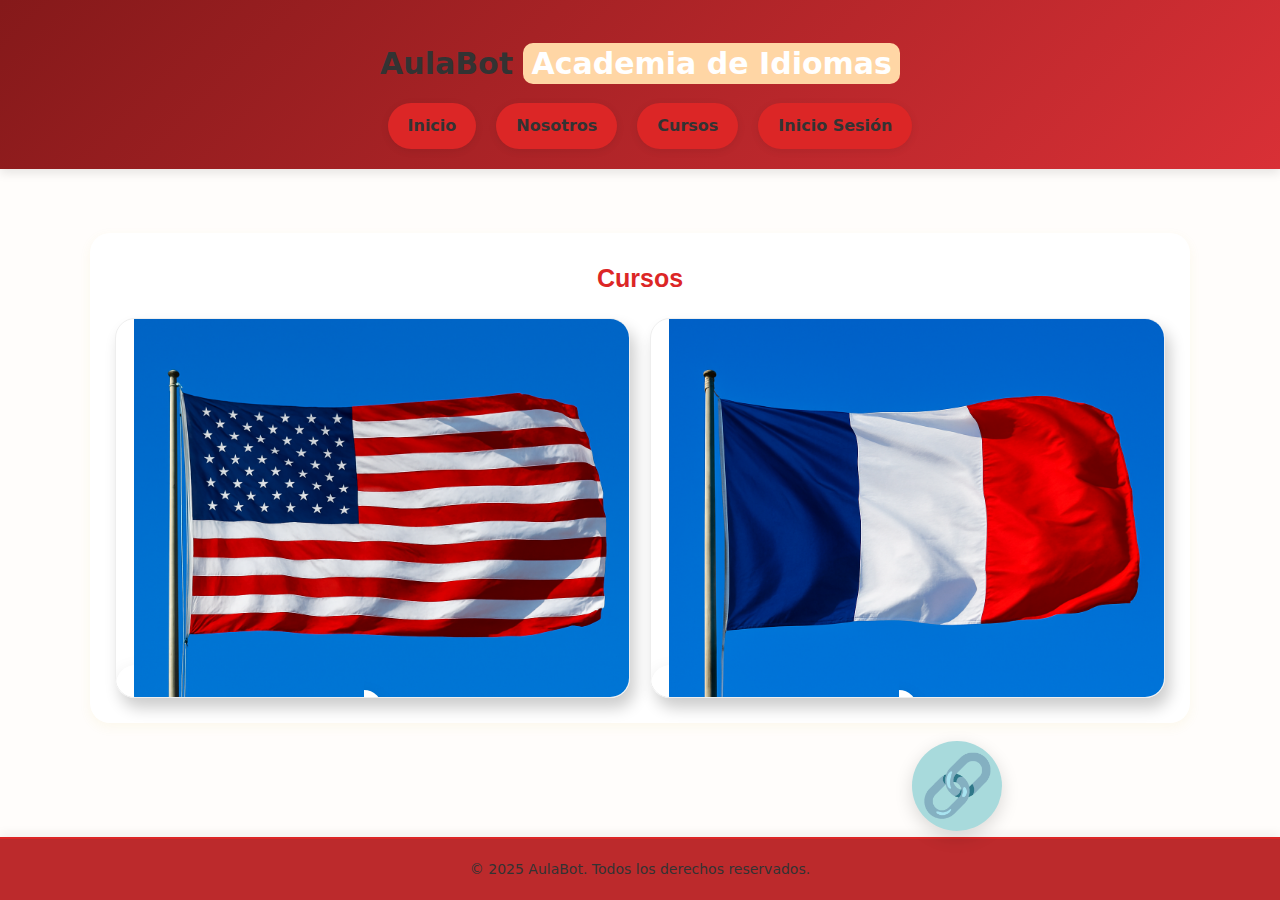
<file: Smart Academia guia 2.0/Smart Academia guia/index.html>
<!DOCTYPE html>
<html lang="en">
<head>
  <meta charset="UTF-8">
  <meta name="viewport" content="width=device-width, initial-scale=1.0">
<link rel="icon" type="image/png" href="img/icono1.png">
  <title> AulaBot</title>
  <link rel="preload" href="css/normalize.css" as="style">
  <link rel="stylesheet" href="css/normalize.css">
  <link rel="preload" href="css/style.css" as="style">
  <link rel="stylesheet" href="css/style.css">
</head>
<body>
  <!-- =================== ENCABEZADO =================== -->
  <header>
  
        <div class="contenedor-header">
    <h1 class="titulo">
        AulaBot <span>Academia de Idiomas</span>
    </h1>
      <div class="barra-navegacion">
        <a href="index.html" class="logo">
        </a>
        <nav class="navegacion-principal">
          <a href="index.html">Inicio</a> 
          <a href="nosotros.html">Nosotros</a>
          <a href="cursos.html">Cursos</a>
          <a href="inicioSesion.html">Inicio Sesión</a>
        </nav>
      </div>
    </div>
  </header>
    <!-- =================== CONTENIDO PRINCIPAL =================== -->
  <main>
  <h2>Cursos</h2>

  <section>
    <ul class="container">

      <!-- ===== CURSO INGLÉS ===== -->
      <li>
        <a href="cursos.html" class="card">
          <img src="img/inglesImagen.jpg" alt="Londres">
          <div class="content">
            <span>
              <h2>inglés</h2>
              <p>
              Estudiar inglés es su diversidad cultural, ya que ofrece una inmersión lingüística completa en un mosaico de culturas de todo el mundo, permitiendo vivir experiencias únicas y auténticas mientras se aprende el idioma. </p>  
              </span>
          </div>
        </a>
      </li>

      <!-- ===== CURSO FRANCÉS ===== -->
      <li>
        <a href="cursos.html" class="card">
          <img src="img/francesImagen.jpg" alt="París">
          <div class="content">
            <span>
              <h2>Francés</h2>
              <p>
               Estudiar francés es una ventana a la riqueza cultural francófona, ya que brinda una inmersión lingüística completa en un universo diverso que abarca Europa, África, América y Oceanía. Aprender este idioma permite conectar con tradiciones, expresiones artísticas y formas de vida únicas, ofreciendo experiencias auténticas y profundamente enriquecedoras mientras se domina la lengua.
              </p>
            </span>
          </div>
        </a>
      </li>

    </ul>
  </section>
</main>


  <!-- =================== PIE DE PÁGINA =================== -->
  <footer>
    <p>© 2025 AulaBot. Todos los derechos reservados.</p>
  </footer>

  <!-- =================== BOTÓN SOCIAL FLOTANTE =================== -->
  <div class="social-fab" aria-hidden="false">
    <button class="fab-main" aria-label="Redes sociales" title="Redes sociales">
      <span class="fab-icon">🔗</span>
    </button>
    <ul class="social-links" aria-hidden="true">
      <li><a href="https://www.facebook.com/" class="facebook" aria-label="Facebook">📘 Facebook</a></li>
      <li><a href="https://www.instagram.com/" class="instagram" aria-label="Instagram">📸 Instagram</a></li>
      <li><a href="https://x.com/?lang=es" class="X" aria-label="Twitter">🐦 Twitter</a></li>
      <li><a href="https://wa.me/573244595443" target="_blank" class="whatsapp" aria-label="WhatsApp">💬 WhatsApp</a></li>
    </ul>
  </div>

</body>
</html>
</file>
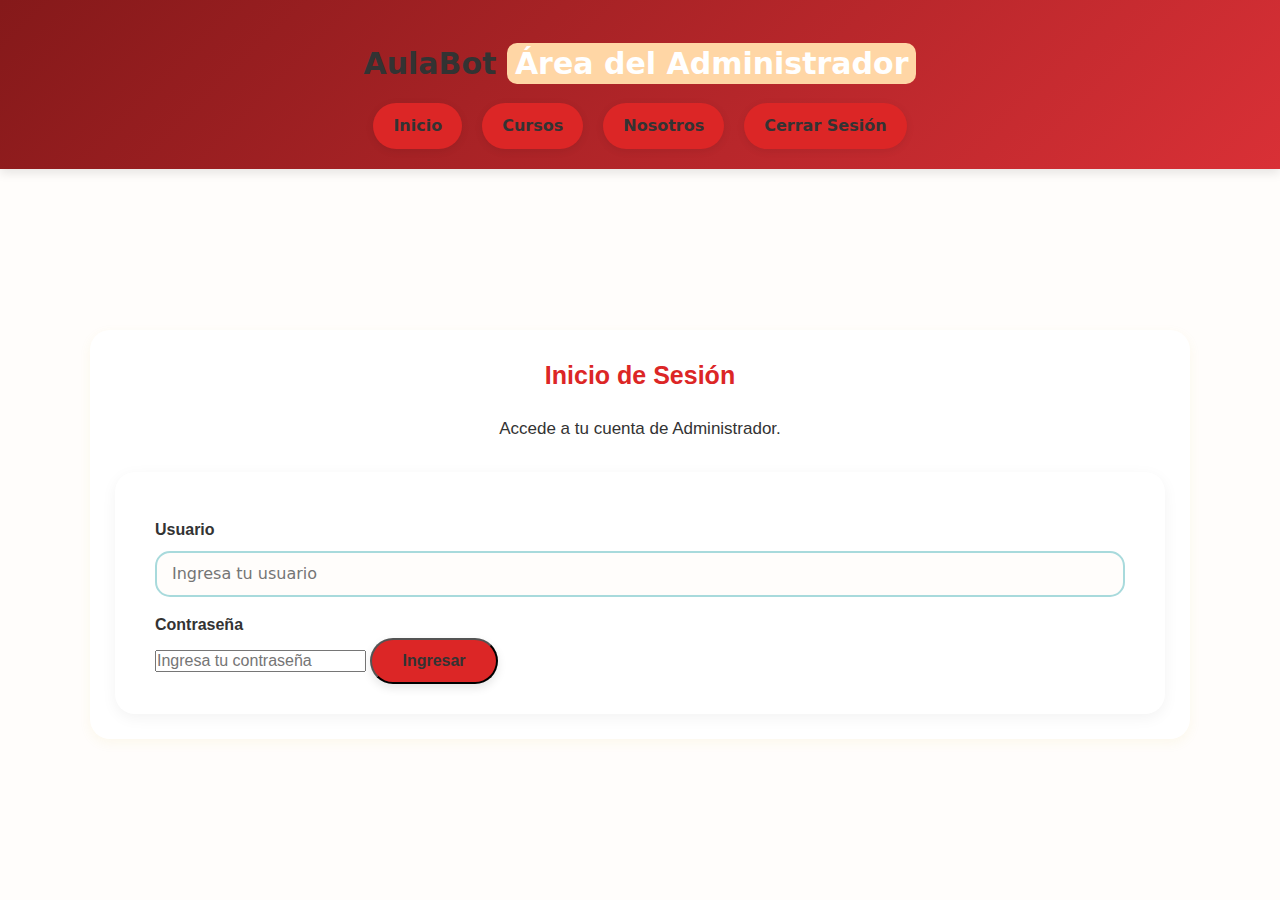
<file: Smart Academia guia 2.0/Smart Academia guia/administrativo.html>
<!DOCTYPE html>
<html lang="es">
<head>
  <meta charset="UTF-8">
  <meta name="viewport" content="width=device-width, initial-scale=1.0">
  <title>AulaBot - Estudiante</title>
<link rel="icon" type="image/png" href="img/icono1.png">
  <link rel="preload" href="css/normalize.css" as="style">
  <link rel="stylesheet" href="css/normalize.css">
  <link rel="preload" href="css/style.css" as="style">
  <link rel="stylesheet" href="css/style.css">
</head>

<body>
  <header>
    <div class="contenedor-header">
      <h1 class="titulo">
        AulaBot <span>Área del Administrador</span>
      </h1>
      <div class="barra-navegacion">
        <nav class="navegacion-principal">
          <a href="index.html">Inicio</a>
          <a href="cursos.html">Cursos</a>
          <a href="nosotros.html">Nosotros</a>
          <a href="inicioSesion.html">Cerrar Sesión</a>
        </nav>
      </div>
    </div>
  </header>

  <main class="contenido-principal">
    <!-- =================== INICIO DE SESIÓN =================== -->
    <section class="bienvenida" id="login">
      <h2>Inicio de <span>Sesión</span></h2>
      <p>Accede a tu cuenta de Administrador.</p>

      <form class="formulario">
        <label for="usuario">Usuario</label>
        <input type="text" id="usuario" placeholder="Ingresa tu usuario">

        <label for="password">Contraseña</label>
        <input type="password" id="password" placeholder="Ingresa tu contraseña">

        <button type="button" class="btn pastel-azul" onclick="iniciarSesion()">Ingresar</button>
      </form>
    </section>

    <!-- =================== PANEL DEL ADMINSTRADOR =================== -->

    <section class="bienvenida" id="panel" style="display: none;">
      <h2>Bienvenido, <span id="nombreEstudiante">Administrador</span></h2>
      <p>A continuación puedes gestionar los cursos y estudiantes.</p>

    <!-- =================== PANEL ADMIN (desde línea 53) =================== -->
<main class="contenido-principal admin-panel">
  <div class="admin-grid" style="display:flex; gap:2rem; align-items:flex-start;">
    <!-- Sidebar -->
    <aside class="admin-sidebar" style="min-width:220px; background:var(--color-blanco); border-radius:12px; padding:1.6rem; box-shadow:0 6px 18px rgba(0,0,0,0.06);">
      <h2 style="margin-top:0; color:var(--color-principal);">Panel Admin</h2>
      <nav aria-label="Administración">
        <ul style="list-style:none; padding:0; margin:1rem 0; display:flex; flex-direction:column; gap:.6rem;">
          <li><button class="admin-nav btn" data-target="dashboard" style="width:100%;">📊 Dashboard</button></li>
          <li><button class="admin-nav btn" data-target="usuarios" style="width:100%;">👥 Usuarios</button></li>
          <li><button class="admin-nav btn" data-target="cursos" style="width:100%;">📚 Cursos</button></li>
          <li><button class="admin-nav btn" data-target="configuracion" style="width:100%;">⚙️ Configuración</button></li>
          <li><a href="index.html" class="btn pastel-rosa" style="width:100%; text-align:center; margin-top:.6rem;">Cerrar sesión</a></li>
        </ul>
      </nav>
    </aside>

    <!-- Main content -->
    <section class="admin-content" style="flex:1;">
      <!-- Dashboard -->
      <div id="dashboard" class="admin-section" role="region">
        <h2>Resumen rápido</h2>
        <div style="display:flex; gap:1.2rem; flex-wrap:wrap;">
          <article style="flex:1; min-width:160px; background:var(--color-blanco); padding:1.2rem; border-radius:10px; box-shadow:0 6px 18px rgba(0,0,0,0.05);">
            <h3>Estudiantes</h3>
            <p id="count-students" style="font-size:2.2rem; margin:0.4rem 0; color:var(--color-principal);">--</p>
          </article>

          <article style="flex:1; min-width:160px; background:var(--color-blanco); padding:1.2rem; border-radius:10px; box-shadow:0 6px 18px rgba(0,0,0,0.05);">
            <h3>Cursos</h3>
            <p id="count-courses" style="font-size:2.2rem; margin:0.4rem 0; color:var(--color-acento);">--</p>
          </article>

          <article style="flex:1; min-width:160px; background:var(--color-blanco); padding:1.2rem; border-radius:10px; box-shadow:0 6px 18px rgba(0,0,0,0.05);">
            <h3>Administradores</h3>
            <p id="count-admins" style="font-size:2.2rem; margin:0.4rem 0; color:var(--color-secundario);">--</p>
          </article>
        </div>
      </div>

      <!-- Usuarios -->
      <div id="usuarios" class="admin-section" role="region" style="display:none;">
        <h2>Usuarios</h2>

        <div style="display:flex; gap:1rem; align-items:center; margin-bottom:1rem;">
          <input id="buscar-usuario" type="text" placeholder="Buscar por nombre o email" style="flex:1; padding:.8rem; border-radius:8px; border:1px solid rgba(0,0,0,0.08);">
          <button id="btn-nuevo-usuario" class="btn pastel-azul">+ Nuevo</button>
        </div>

        <div style="overflow:auto; background:var(--color-blanco); padding:1rem; border-radius:10px; box-shadow:0 6px 18px rgba(0,0,0,0.04);">
          <table id="tabla-usuarios" style="width:100%; border-collapse:collapse; font-size:1.4rem;">
            <thead>
              <tr style="text-align:left; border-bottom:2px solid rgba(0,0,0,0.06);">
                <th>Nombre</th>
                <th>Email</th>
                <th>Rol</th>
                <th>Acciones</th>
              </tr>
            </thead>
            <tbody>
              <!-- filas generadas por JS -->
              <tr>
                <td>María López</td>
                <td>maria@example.com</td>
                <td>Profesora</td>
                <td>
                  <button class="btn" onclick="alert('Ver perfil')">Ver</button>
                  <button class="btn pastel-rosa" onclick="eliminarFila(this)">Eliminar</button>
                </td>
              </tr>
              <tr>
                <td>Juan Pérez</td>
                <td>juan@example.com</td>
                <td>Estudiante</td>
                <td>
                  <button class="btn" onclick="alert('Ver perfil')">Ver</button>
                  <button class="btn pastel-rosa" onclick="eliminarFila(this)">Eliminar</button>
                </td>
              </tr>
            </tbody>
          </table>
        </div>
      </div>

      <!-- Cursos -->
      <div id="cursos" class="admin-section" role="region" style="display:none;">
        <h2>Cursos</h2>

        <div style="display:flex; gap:1rem; margin-bottom:1rem; flex-wrap:wrap;">
          <form id="form-curso" style="background:var(--color-blanco); padding:1rem; border-radius:10px; box-shadow:0 6px 18px rgba(0,0,0,0.04); min-width:320px;">
            <label for="curso-nombre">Nombre del curso</label>
            <input id="curso-nombre" type="text" placeholder="Ej. Inglés básico" required style="width:100%; padding:.6rem; margin:.4rem 0; border-radius:8px;">

            <label for="curso-descripcion">Descripción</label>
            <textarea id="curso-descripcion" rows="3" placeholder="Breve descripción" style="width:100%; padding:.6rem; border-radius:8px;"></textarea>

            <button type="submit" class="btn pastel-azul" style="margin-top:.6rem;">Guardar curso</button>
          </form>

          <div style="flex:1; min-width:280px; background:var(--color-blanco); padding:1rem; border-radius:10px; box-shadow:0 6px 18px rgba(0,0,0,0.04);">
            <h3>Lista de cursos</h3>
            <ul id="lista-cursos" style="padding-left:1rem; margin:0.6rem 0;">
              <li>Inglés básico</li>
              <li>Francés intermedio</li>
            </ul>
          </div>
        </div>
      </div>

      <!-- Configuración -->
      <div id="configuracion" class="admin-section" role="region" style="display:none;">
        <h2>Configuración</h2>
        <form id="form-config" style="background:var(--color-blanco); padding:1rem; border-radius:10px; box-shadow:0 6px 18px rgba(0,0,0,0.04); max-width:560px;">
          <label for="nombre-institucion">Nombre institución</label>
          <input id="nombre-institucion" type="text" value="AulaBot - Academia de Idiomas" style="width:100%; padding:.6rem; margin:.4rem 0; border-radius:8px;">

          <label for="telefono-contacto">Teléfono de contacto</label>
          <input id="telefono-contacto" type="tel" value="+57 324 459 5443" style="width:100%; padding:.6rem; margin:.4rem 0; border-radius:8px;">

          <button type="submit" class="btn pastel-azul">Guardar configuración</button>
        </form>
      </div>
    </section>
  </div>

  <!-- Pequeño script para interacción del panel -->
  <script>
    (function () {
      // Navegación de pestañas
      const navButtons = document.querySelectorAll('.admin-nav');
      const sections = document.querySelectorAll('.admin-section');
      function mostrarSeccion(id) {
        sections.forEach(s => s.style.display = (s.id === id ? '' : 'none'));
        // marcar activo (simple)
        navButtons.forEach(b => b.classList.toggle('active', b.dataset.target === id));
      }
      navButtons.forEach(btn => {
        btn.addEventListener('click', () => mostrarSeccion(btn.dataset.target));
      });

      // Mostrar dashboard por defecto
      mostrarSeccion('dashboard');

      // Buscar usuarios (filtro simple en la tabla)
      const inputBuscar = document.getElementById('buscar-usuario');
      if (inputBuscar) {
        inputBuscar.addEventListener('input', function () {
          const q = this.value.toLowerCase();
          const filas = document.querySelectorAll('#tabla-usuarios tbody tr');
          filas.forEach(tr => {
            const text = tr.textContent.toLowerCase();
            tr.style.display = text.includes(q) ? '' : 'none';
          });
        });
      }

      // Eliminar fila (botón)
      window.eliminarFila = function(btn) {
        if (!confirm('¿Eliminar este usuario?')) return;
        const tr = btn.closest('tr');
        if (tr) tr.remove();
        actualizarContadores();
      };

      // Agregar curso simple
      const formCurso = document.getElementById('form-curso');
      if (formCurso) {
        formCurso.addEventListener('submit', function (e) {
          e.preventDefault();
          const nombre = document.getElementById('curso-nombre').value.trim();
          if (!nombre) return alert('Ingresa el nombre del curso');
          const ul = document.getElementById('lista-cursos');
          const li = document.createElement('li');
          li.textContent = nombre;
          ul.appendChild(li);
          formCurso.reset();
          actualizarContadores();
        });
      }

      // Contadores simples (basados en filas/elementos actuales)
      function actualizarContadores() {
        const students = document.querySelectorAll('#tabla-usuarios tbody tr').length;
        const courses = document.querySelectorAll('#lista-cursos li').length;
        const admins = 1; // fijo por ahora
        const elS = document.getElementById('count-students');
        const elC = document.getElementById('count-courses');
        const elA = document.getElementById('count-admins');
        if (elS) elS.textContent = students;
        if (elC) elC.textContent = courses;
        if (elA) elA.textContent = admins;
      }
      // Inicializar contadores
      actualizarContadores();

      // Guardar configuración (simulación)
      const formConfig = document.getElementById('form-config');
      if (formConfig) {
        formConfig.addEventListener('submit', function(e){
          e.preventDefault();
          alert('Configuración guardada (simulada).');
        });
      }

    })();
  </script>
</main>

      <a href="index.html" class="btn pastel-rosa" style="margin-top: 2rem;">Cerrar Sesión</a>
    </section>
  </main>

</body>
</html>
</file>
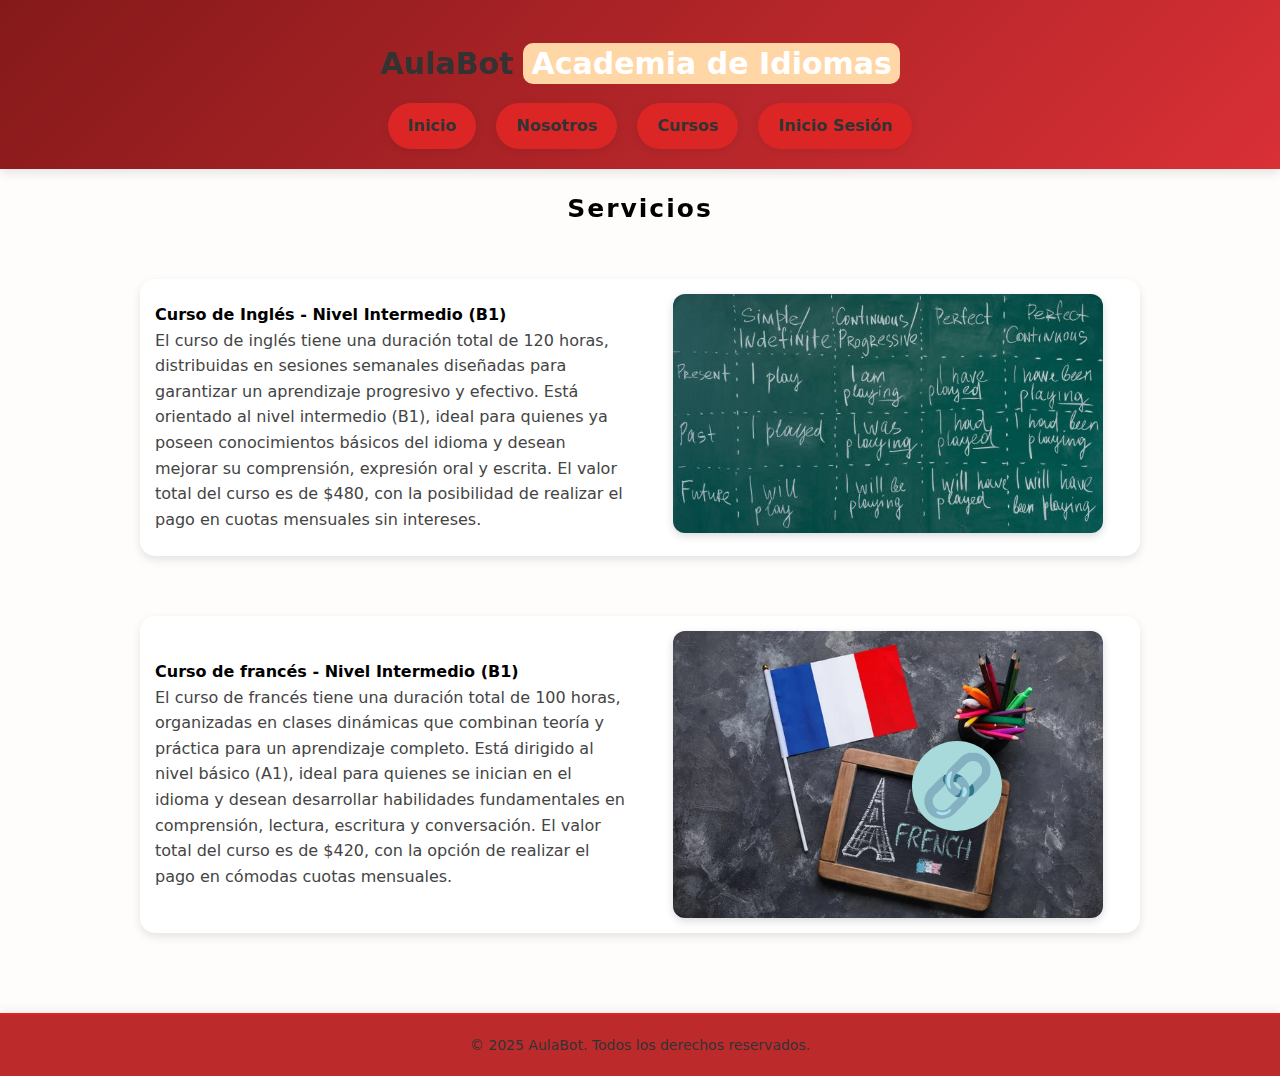
<file: Smart Academia guia 2.0/Smart Academia guia/cursos.html>
<!DOCTYPE html>
<html lang="en">
<head>
  <meta charset="UTF-8">
  <meta name="viewport" content="width=device-width, initial-scale=1.0">
  <title> AulaBot</title>
  <link rel="icon" type="image/png" href="img/icono1.png">
  <link rel="preload" href="css/normalize.css" as="style">
  <link rel="stylesheet" href="css/normalize.css">
  <link rel="preload" href="css/style.css" as="style">
  <link rel="stylesheet" href="css/style.css">
</head>
<body>
  <!-- =================== ENCABEZADO =================== -->
  <header>
    
        <div class="contenedor-header">
    <h1 class="titulo">
        AulaBot <span>Academia de Idiomas</span>
    </h1>
      <div class="barra-navegacion">
        <a href="index.html" class="logo">
        </a>
        <nav class="navegacion-principal">
          <a href="index.html">Inicio</a> 
          <a href="nosotros.html">Nosotros</a>
          <a href="cursos.html">Cursos</a>
          <a href="inicioSesion.html">Inicio Sesión</a>
        </nav>
      </div>
    </div>
  </header>
    <!-- =================== CONTENIDO PRINCIPAL =================== -->
<h2 class="titulo-servicios">Servicios</h2>

<div class="curso-container">

    <div class="curso-texto">
        <h3>Curso de Inglés - Nivel Intermedio (B1)</h3>
        <p>
            El curso de inglés tiene una duración total de 120 horas, distribuidas en sesiones semanales diseñadas
            para garantizar un aprendizaje progresivo y efectivo. Está orientado al nivel intermedio (B1), ideal
            para quienes ya poseen conocimientos básicos del idioma y desean mejorar su comprensión, expresión oral
            y escrita. El valor total del curso es de $480, con la posibilidad de realizar el pago en cuotas mensuales sin intereses.
        </p>
    </div>

    <div class="curso-img">
        <a href="curso-ingles.html">
            <img src="img/ingles_curso.jpg" alt="Inglés Nivel Intermedio">
        </a>
    </div>

</div>


<div class="curso-container">
    <div class="curso-texto">
        <h3>Curso de francés - Nivel Intermedio (B1)</h3>
        <p>
            El curso de francés tiene una duración total de 100 horas, organizadas en clases dinámicas que combinan teoría
            y práctica para un aprendizaje completo. Está dirigido al nivel básico (A1), ideal para quienes se inician
            en el idioma y desean desarrollar habilidades fundamentales en comprensión, lectura, escritura y conversación.
            El valor total del curso es de $420, con la opción de realizar el pago en cómodas cuotas mensuales.
        </p>
    </div>

    <div class="curso-img">
         <a href="curso-frences.html"></a>
           <img src="img/frances_curso.jpg" alt="Francés Nivel Intermedio">
</a>

    </div>
</div>

   <!-- =================== BOTÓN SOCIAL FLOTANTE =================== -->
  <div class="social-fab" aria-hidden="false">
    <button class="fab-main" aria-label="Redes sociales" title="Redes sociales">
      <span class="fab-icon">🔗</span>
    </button>
    <ul class="social-links" aria-hidden="true">
      <li><a href="https://www.facebook.com/" class="facebook" aria-label="Facebook">📘 Facebook</a></li>
      <li><a href="https://www.instagram.com/" class="instagram" aria-label="Instagram">📸 Instagram</a></li>
      <li><a href="https://x.com/?lang=es" class="X" aria-label="Twitter">🐦 Twitter</a></li>
      <li><a href="https://wa.me/573244595443" target="_blank" class="whatsapp" aria-label="WhatsApp">💬 WhatsApp</a></li>
    </ul>
  </div>

  <!-- =================== PIE DE PÁGINA =================== -->
  <footer>
    <p>© 2025 AulaBot. Todos los derechos reservados.</p>
  </footer>
</file>
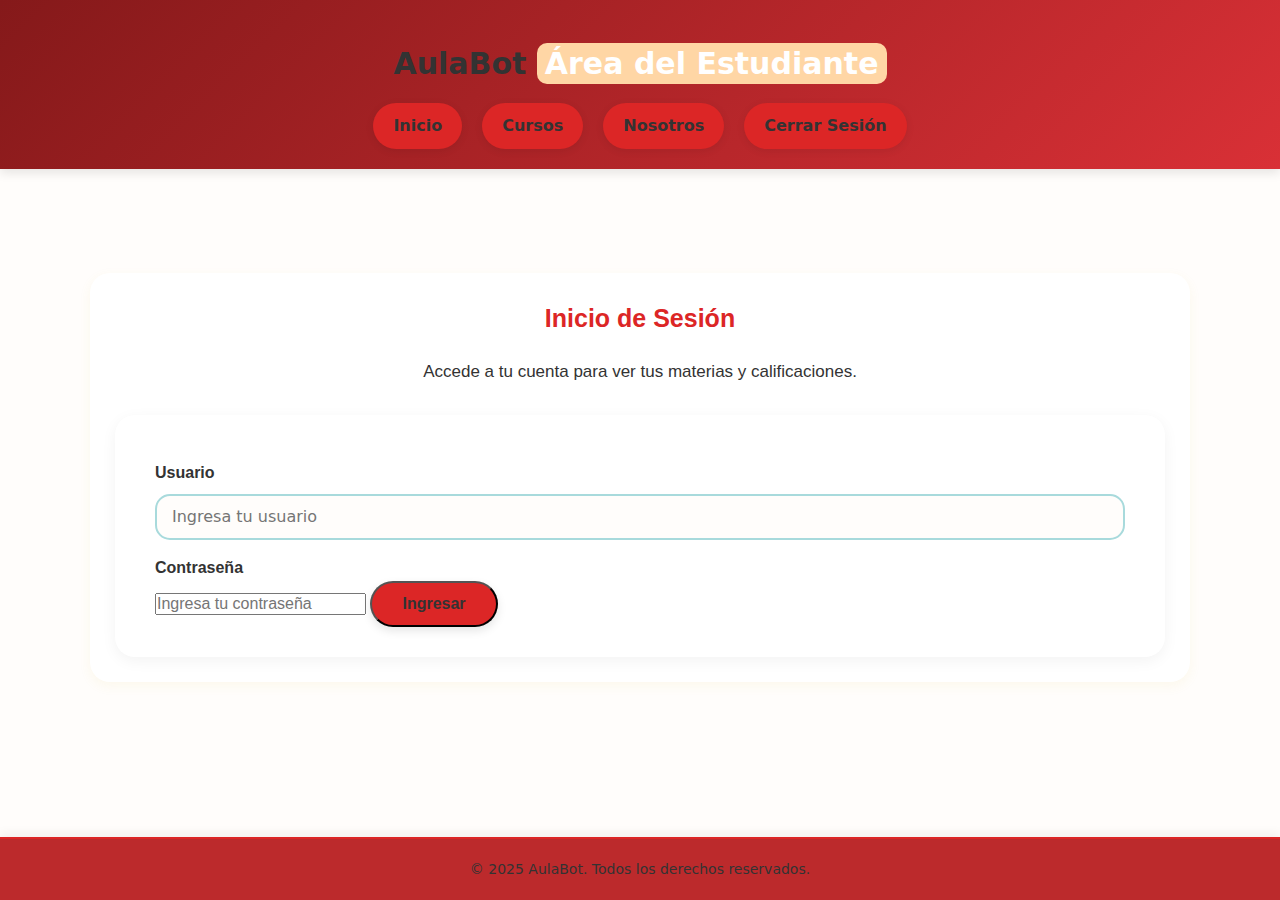
<file: Smart Academia guia 2.0/Smart Academia guia/estudiante.html>
<!DOCTYPE html>
<html lang="es">
<head>
  <meta charset="UTF-8">
  <meta name="viewport" content="width=device-width, initial-scale=1.0">
  <title>AulaBot - Estudiante</title>
<link rel="icon" type="image/png" href="img/icono1.png">
  <link rel="preload" href="css/normalize.css" as="style">
  <link rel="stylesheet" href="css/normalize.css">
  <link rel="preload" href="css/style.css" as="style">
  <link rel="stylesheet" href="css/style.css">
</head>

<body>
  <header>
    <div class="contenedor-header">
      <h1 class="titulo">
        AulaBot <span>Área del Estudiante</span>
      </h1>
      <div class="barra-navegacion">
        <nav class="navegacion-principal">
          <a href="index.html">Inicio</a>
          <a href="cursos.html">Cursos</a>
          <a href="nosotros.html">Nosotros</a>
          <a href="inicioSesion.html">Cerrar Sesión</a>
        </nav>
      </div>
    </div>
  </header>

  <main class="contenido-principal">
    <!-- =================== INICIO DE SESIÓN =================== -->
    <section class="bienvenida" id="login">
      <h2>Inicio de <span>Sesión</span></h2>
      <p>Accede a tu cuenta para ver tus materias y calificaciones.</p>

      <form class="formulario">
        <label for="usuario">Usuario</label>
        <input type="text" id="usuario" placeholder="Ingresa tu usuario">

        <label for="password">Contraseña</label>
        <input type="password" id="password" placeholder="Ingresa tu contraseña">

        <button type="button" class="btn pastel-azul" onclick="iniciarSesion()">Ingresar</button>
      </form>
    </section>

    <!-- =================== PANEL DEL ESTUDIANTE =================== -->
    <section class="bienvenida" id="panel" style="display: none;">
      <h2>Bienvenido, <span id="nombreEstudiante">Estudiante</span></h2>
      <p>A continuación puedes ver tus materias y calificaciones.</p>

      <div class="tabla-materias">
        <table>
          <thead>
            <tr>
              <th>Materia</th>
              <th>Profesor</th>
              <th>Calificación</th>
            </tr>
          </thead>
          <tbody>
            <tr>
              <td>Lingüística francesa</td>
              <td>María López</td>
              <td>9.5</td>
            </tr>
            <tr>
              <td>Traducción</td>
              <td>Jean Dupont</td>
              <td>8.7</td>
            </tr>
            <tr>
              <td>Comunicación oral y escrita</td>
              <td>Hans Müller</td>
              <td>9.2</td>
            </tr>
            <tr>
              <td>Gramática y fonética francesa</td>
              <td>Lucia Rossi</td>
              <td>9.8</td>
            </tr>
          </tbody>
        </table>
      </div>

      <a href="index.html" class="btn pastel-rosa" style="margin-top: 2rem;">Cerrar Sesión</a>
    </section>
  </main>

  <footer>
    <p>© 2025 AulaBot. Todos los derechos reservados.</p>
  </footer>

  <script>
    function iniciarSesion() {
      const usuario = document.getElementById('usuario').value;
      const password = document.getElementById('password').value;

      if (usuario.trim() !== "" && password.trim() !== "") {
        document.getElementById('login').style.display = 'none';
        document.getElementById('panel').style.display = 'block';
        document.getElementById('nombreEstudiante').textContent = usuario;
      } else {
        alert("Por favor, ingresa tus datos correctamente.");
      }
    }
  </script>
</body>
</html>
</file>
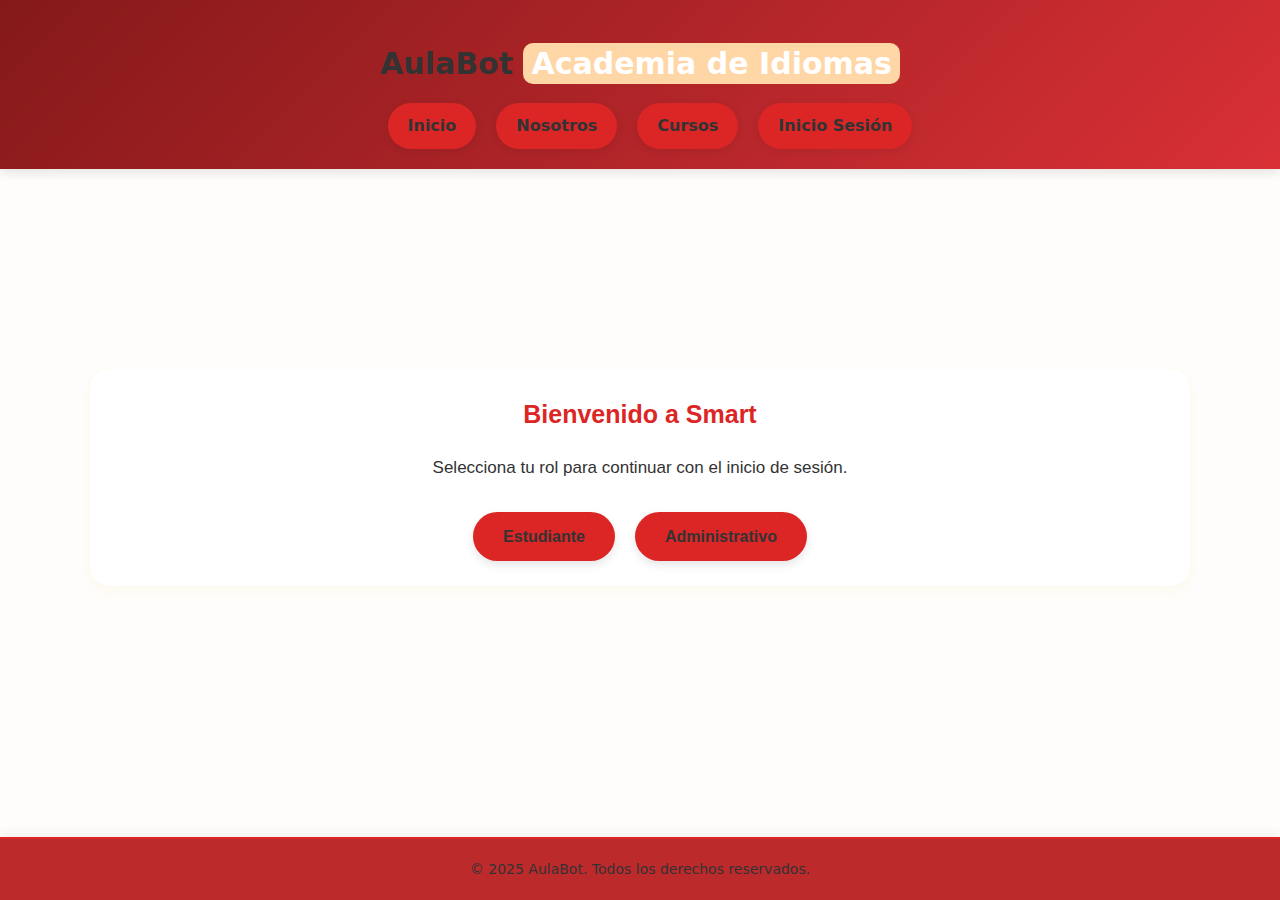
<file: Smart Academia guia 2.0/Smart Academia guia/inicioSesion.html>
<!DOCTYPE html>
<html lang="es">
<head>
  <meta charset="UTF-8">
  <meta name="viewport" content="width=device-width, initial-scale=1.0">
  <title>AulaBot - Diseño Web</title>
<link rel="icon" type="image/png" href="img/icono1.png">
  <!-- Normalize.css para mantener consistencia entre navegadores -->
  <link rel="preload" href="css/normalize.css" as="style">
  <link rel="stylesheet" href="css/normalize.css">

  <!-- Hoja de estilos principal -->
  <link rel="preload" href="css/style.css" as="style">
  <link rel="stylesheet" href="css/style.css">
</head>

<body>

  <!-- =================== ENCABEZADO =================== -->
  <header>
    <div class="contenedor-header">
      <h1 class="titulo">
        AulaBot <span>Academia de Idiomas</span>
    </h1>
      <div class="barra-navegacion">
        <a href="index.html" class="logo">
        </a>
        <nav class="navegacion-principal">
          <a href="index.html">Inicio</a> 
          <a href="nosotros.html">Nosotros</a>
          <a href="cursos.html">Cursos</a>
          <a href="inicioSesion.html">Inicio Sesión</a>
        </nav>
      </div>
    </div>
  </header>


  <!-- =================== CONTENIDO PRINCIPAL =================== -->
  <main class="contenido-principal">
    <section class="bienvenida">
      <h2>Bienvenido a <span>Smart</span></h2>
      <p>Selecciona tu rol para continuar con el inicio de sesión.</p>

      <div class="roles">
        <a href="estudiante.html" class="btn pastel-rosa">Estudiante</a>
        <a href="administrativo.html" class="btn pastel-azul">Administrativo</a>
      </div>
    </section>
  </main>

  <!-- =================== PIE DE PÁGINA =================== -->
  <footer class="footer">
    <p>© 2025 AulaBot. Todos los derechos reservados.</p>
  </footer>

</body>
</html>
</file>
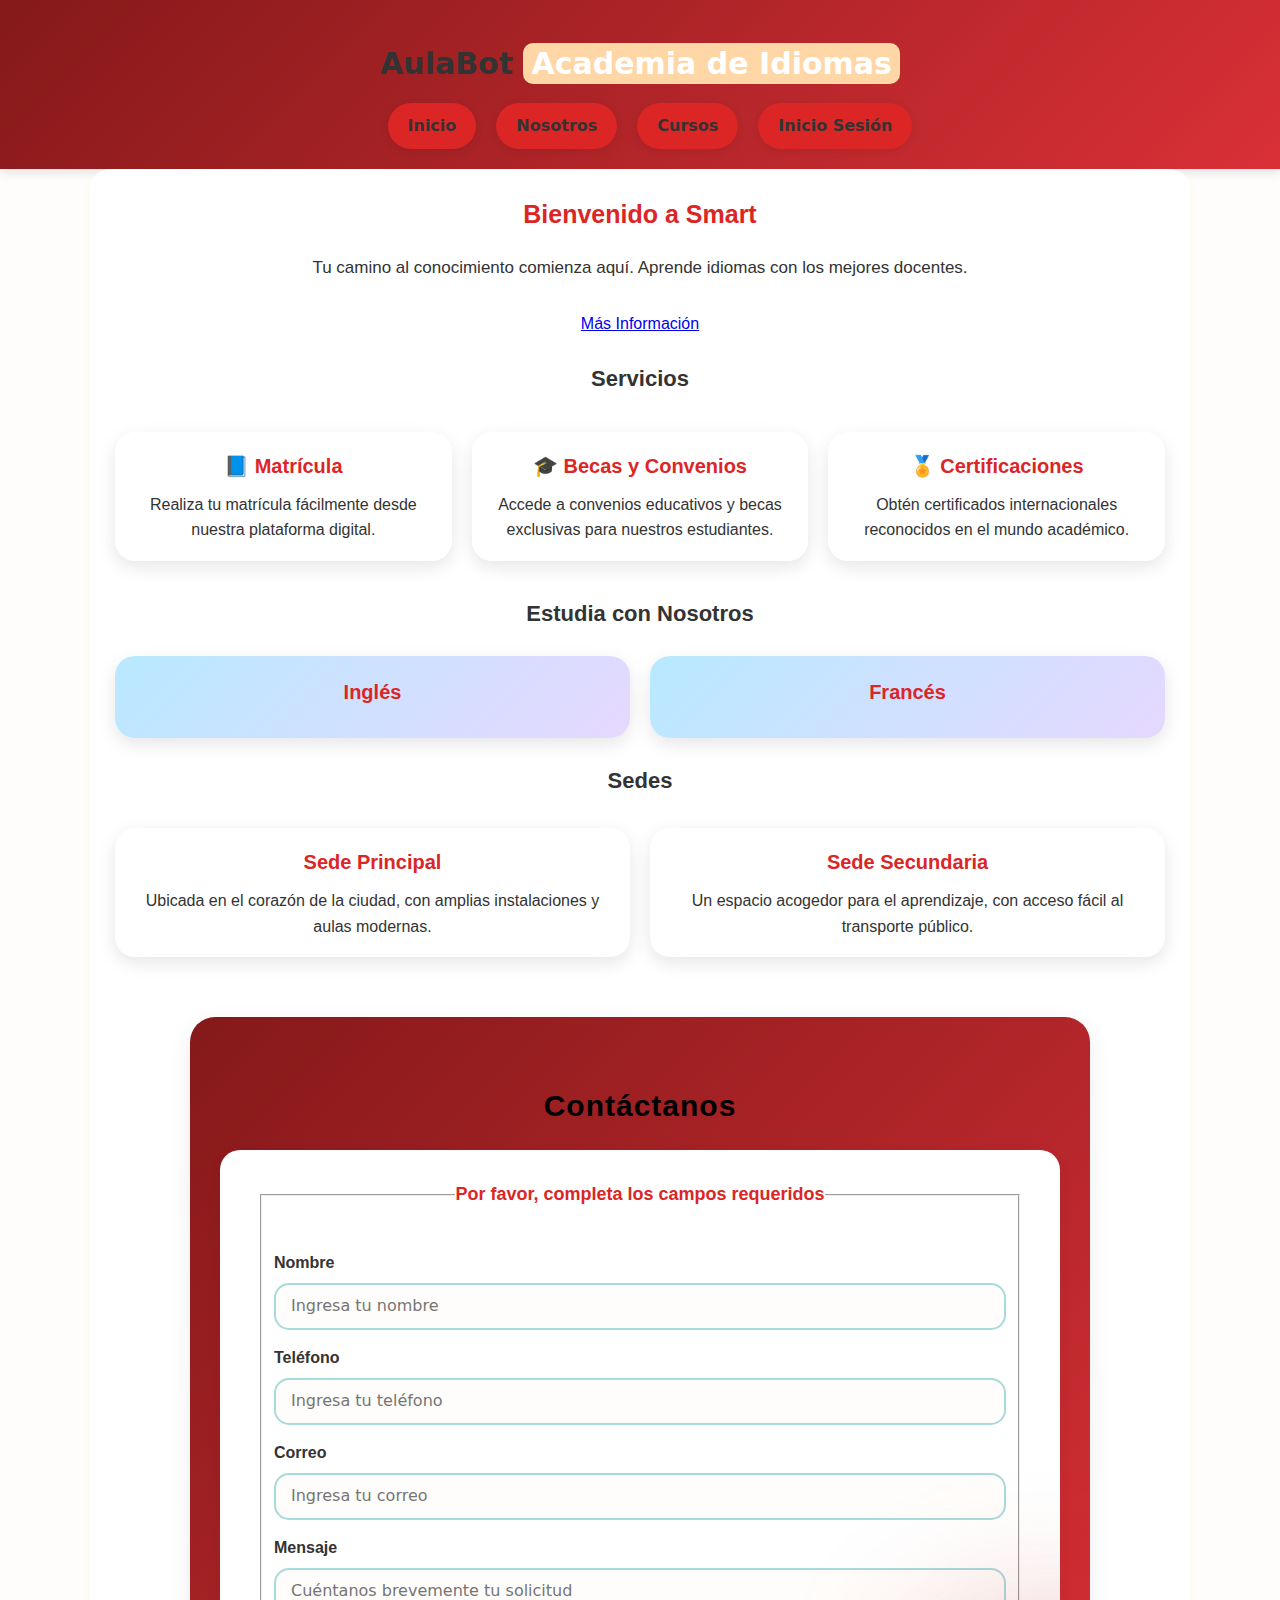
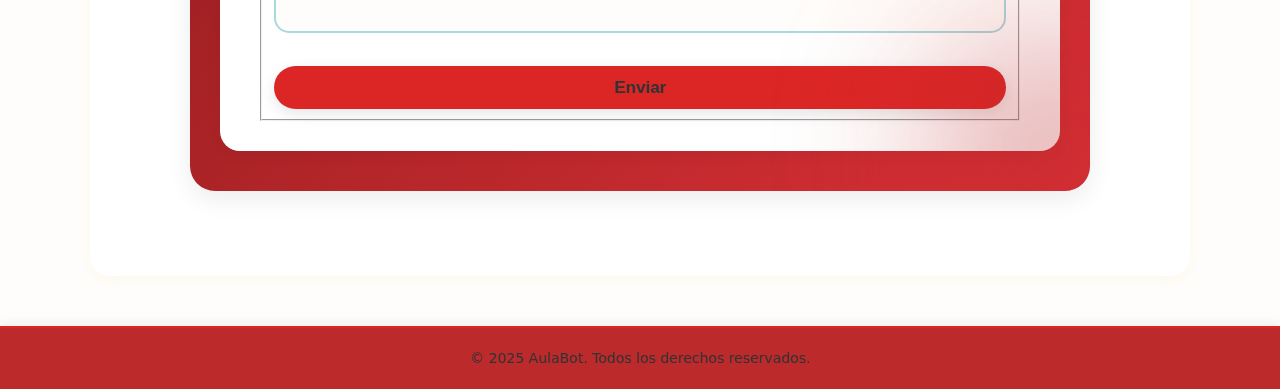
<file: Smart Academia guia 2.0/Smart Academia guia/nosotros.html>
<!DOCTYPE html>
<html lang="es">
<head>
  <meta charset="UTF-8">
  <meta name="viewport" content="width=device-width, initial-scale=1.0">
  <title>AulaBot - Academia de Idiomas</title>
  <link rel="icon" type="image/png" href="img/icono1.png">

  <!-- Estilos principales -->
  <link rel="stylesheet" href="css/normalize.css">
  <link rel="stylesheet" href="css/style.css">
</head>

<body>

  <!-- =================== ENCABEZADO =================== -->
  <header>
    <div class="contenedor-header">

      <h1 class="titulo">
        AulaBot <span>Academia de Idiomas</span>
      </h1>

      <div class="barra-navegacion">
        <a href="index.html" class="logo"></a>

        <nav class="navegacion-principal">
          <a href="index.html">Inicio</a>
          <a href="nosotros.html">Nosotros</a>
          <a href="cursos.html">Cursos</a>
          <a href="inicioSesion.html">Inicio Sesión</a>
        </nav>

      </div>
    </div>
  </header>

  <!-- =================== CONTENIDO PRINCIPAL =================== -->
  <main>

    <!-- ===== PRESENTACIÓN ===== -->
    <section class="bienvenida">
      <h2>Bienvenido a <span>Smart</span></h2>
      <p>Tu camino al conocimiento comienza aquí. Aprende idiomas con los mejores docentes.</p>

      <div class="roles">
        <a href="#" class="boton pastel">Más Información</a>
      </div>
    </section>

    <!-- =================== SERVICIOS =================== -->
    <section class="servicios-container">

      <h2 class="titulo-seccion">Servicios</h2>

      <div class="servicios">
        <article class="card servicio-card">
          <h3>📘 Matrícula</h3>
          <p>Realiza tu matrícula fácilmente desde nuestra plataforma digital.</p>
        </article>

        <article class="card servicio-card">
          <h3>🎓 Becas y Convenios</h3>
          <p>Accede a convenios educativos y becas exclusivas para nuestros estudiantes.</p>
        </article>

        <article class="card servicio-card">
          <h3>🏅 Certificaciones</h3>
          <p>Obtén certificados internacionales reconocidos en el mundo académico.</p>
        </article>
      </div>
    </section>

    <!-- =================== ESTUDIA CON NOSOTROS =================== -->
    <section class="idiomas-section">

      <h2 class="titulo-seccion">Estudia con Nosotros</h2>

      <div class="idiomas-grid">
        <a href="cursos.html" class="idioma-card enlace-idioma">
          <h3>Inglés</h3>
        </a>

        <a href="cursos.html" class="idioma-card enlace-idioma">
          <h3>Francés</h3>
        </a>
      </div>

    </section>

    <!-- =================== SEDES =================== -->
    <section class="sedes-section">

      <h2 class="titulo-seccion">Sedes</h2>

      <div class="sedes">
        <article class="card sede-card">
          <h3>Sede Principal</h3>
          <p>Ubicada en el corazón de la ciudad, con amplias instalaciones y aulas modernas.</p>
        </article>

        <article class="card sede-card">
          <h3>Sede Secundaria</h3>
          <p>Un espacio acogedor para el aprendizaje, con acceso fácil al transporte público.</p>
        </article>
      </div>

    </section>

    <!-- =================== CONTACTO =================== -->
    <section class="contacto">

      <h2 class="titulo-seccion">Contáctanos</h2>

      <form>
        <fieldset>
          <legend>Por favor, completa los campos requeridos</legend>

          <label for="nombre">Nombre</label>
          <input type="text" id="nombre" name="nombre" placeholder="Ingresa tu nombre" required>

          <label for="telefono">Teléfono</label>
          <input type="tel" id="telefono" name="telefono" placeholder="Ingresa tu teléfono" required>

          <label for="correo">Correo</label>
          <input type="email" id="correo" name="correo" placeholder="Ingresa tu correo" required>

          <label for="mensaje">Mensaje</label>
          <textarea id="mensaje" name="mensaje" placeholder="Cuéntanos brevemente tu solicitud" required></textarea>

          <input type="submit" value="Enviar" class="boton enviar">
        </fieldset>
      </form>

    </section>

  </main>

  <!-- =================== PIE DE PÁGINA =================== -->
  <footer>
    <p>© 2025 AulaBot. Todos los derechos reservados.</p>
  </footer>

</body>
</html>
</file>
<file: Smart Academia guia 2.0/Smart Academia guia/css/style.css>
/* ======================================================= 
 🎨 PROYECTO: AulaBot - Diseño Web
 Autores: Juliana y Andrés
 Descripción: Estilos en tonos pasteles, limpios y modernos.
 Organización: Estilos organizados por páginas
========================================================== */

/*
  TABLA DE CONTENIDOS
  ==================
  1. Variables y Configuración Global
  2. Componentes Comunes
     - Header
     - Footer
     - Navegación
     - Botón Social Flotante
  3. Páginas
     - Index
     - Nosotros
     - Cursos
     - Inicio de Sesión
     - Estudiante
     - Administrativo
  4. Media Queries
*/

/* =================== 1. VARIABLES Y CONFIGURACIÓN GLOBAL =================== */
/* --- Variables de Color --- */
:root {
  --color-principal: #a8dadc;     /* Azul pastel principal */
  --color-secundario: #f9c6c9;    /* Rosa pastel */
  --color-acento: #ffd6a5;        /* Durazno pastel */
  --color-fondo: #fffdfb;         /* Fondo cálido */
  --color-texto: #333333;         /* Texto principal */
  --color-blanco: #ffffff;        /* Blanco puro */
  --color-hover: #bde0fe;         /* Hover */
  --color-sombra: rgba(0, 0, 0, 0.1); /* Sombras */
}

/* --- Estilos Base --- */
html {
  box-sizing: border-box;
  font-size: 62.5%;              /* 1rem = 10px */
  scroll-behavior: smooth;        /* Scroll suave */
}

*, *::before, *::after {
  box-sizing: inherit;
  margin: 0;
  padding: 0;
}

body {
  /* 🎯 FUENTE PRINCIPAL: Poppins */
  font-family: Poppins, system-ui, sans-serif;
  font-size: 1.6rem;
  background-color: var(--color-fondo);
  color: var(--color-texto);
  line-height: 1.6;
  min-height: 100vh;
  display: flex;
  flex-direction: column;
}

/* =================== 2. COMPONENTES COMUNES =================== */
/* --- Header --- */
header {
  background: linear-gradient(135deg, #85191A 0%, #D93036 100%);
  box-shadow: 0 4px 10px var(--color-sombra);
  padding: 2rem 0;
}

.contenedor-header {
  max-width: 120rem;
  margin: 0 auto;
  text-align: center;
  padding: 0 2rem;
}

/* Título principal del encabezado */
/* ===== TÍTULO DE SERVICIOS MAGISTRAL ===== */
.titulo-servicios {
    text-align: center;
    font-size: 2.5rem;
    font-weight: 700;
    margin: 2rem 0;
    background: linear-gradient(90deg, #000000, #000000, #000000);
    background-size: 300%;
    background-clip: text;
    -webkit-background-clip: text; 
    color: transparent;
    -webkit-text-fill-color: transparent; 
    animation: colorMove 5s ease-in-out infinite;
    letter-spacing: 2px;
}


/* Animación suave del degradado */
@keyframes colorMove {
    0% { background-position: 0%; }
    50% { background-position: 100%; }
    100% { background-position: 0%; }
}

.titulo {
  font-size: 3rem;         /* Tamaño grande del título */
  color: rgb(220 38 38); /* 🔴 Rojo brillante */
  margin-bottom: 1rem;     /* Espacio inferior respecto al siguiente elemento */
  font-weight: 700;        /* Negrita para destacar el título */
}

/* Estilo del span dentro del título (palabra destacada) */
.titulo span {
  color: var(--color-blanco);         /* Texto blanco */
  background-color: rgb(188 42 44); /* 🔴 Fondo rojo oscuro */
  padding: 0.3rem 0.8rem;             /* Espaciado interno */
  border-radius: 10px;                /* Bordes redondeados */
}

/* ================= BARRA DE NAVEGACIÓN ================= */
.barra-navegacion {
  display: flex;               /* Activa el modo flexible para organizar los elementos */
  justify-content: center;     /* Centra los enlaces horizontalmente */
  align-items: center;         /* Alinea verticalmente los elementos */
  flex-wrap: wrap;             /* Permite que los elementos bajen si no caben en la fila */
  gap: 2rem;                   /* Espacio entre elementos */
  margin-top: 1.5rem;          /* Separación superior respecto al título */
}

/* Logo institucional */
.logo h2 {
  font-size: 2rem;            /* Tamaño del texto del logo */
  margin: 0;                  /* Quita márgenes predeterminados */
  color: var(--color-texto);  /* Aplica el color del texto principal */
  transition: transform 0.3s ease; /* Transición suave para el efecto hover */
}

/* Color del span dentro del logo (resaltado) */
.logo span {
  color: var(--color-secundario); /* Rosa pastel */
}

/* Efecto al pasar el ratón sobre el logo */
.logo:hover h2 {
  transform: scale(1.05); /* Aumenta ligeramente el tamaño del texto */
}

/* Navegación principal */
.navegacion-principal {
  display: flex;        /* Modo flexible */
  gap: 2rem;            /* Espaciado entre los enlaces */
  flex-wrap: wrap;      /* Permite que los enlaces bajen si no caben */
}

/* Enlaces del menú de navegación */
.navegacion-principal a {
  text-decoration: none;           /* Quita el subrayado de los enlaces */
  color: var(--color-texto);       /* Aplica el color del texto principal */
  font-weight: 600;                /* Texto seminegrita */
  /* 🎨 BOTÓN NAVEGACIÓN - Color: Rojo rgb(220 38 38) */
  background-color: rgb(220 38 38); /* 🔴 Rojo brillante */
  padding: 1rem 2rem;              /* Espaciado interno del botón */
  border-radius: 25px;             /* Bordes redondeados tipo “píldora” */
  box-shadow: 0 2px 8px rgba(0, 0, 0, 0.08); /* Sombra ligera */
  transition: all 0.3s ease;       /* Transiciones suaves para color y movimiento */
}

/* Efecto al pasar el ratón por encima */
.navegacion-principal a:hover {
  /* 🎨 BOTÓN NAVEGACIÓN HOVER - Color: Rojo oscuro */
  background-color: rgb(159 18 18); /* 🔴 Rojo más oscuro */
  color: var(--color-texto);            /* Mantiene el color de texto */
  transform: translateY(-3px);          /* Eleva ligeramente el botón */
}

/* ================= SECCIÓN PRINCIPAL ================= */
main {
  max-width: 100rem;                 /* Limita el ancho máximo del contenido (1000px) */
  margin: 10rem auto;                 /* Centra horizontalmente y agrega espacio vertical */
  padding: 2rem;                     /* Espaciado interno */
  background-color: var(--color-blanco); /* Fondo blanco */
  border-radius: 20px;               /* Bordes redondeados */
  box-shadow: 0 4px 12px rgba(211, 188, 61, 0.08); /* Sombra suave para destacar el bloque */
}

/* Títulos principales dentro del main */
main h2 {
  text-align: center;            /* Centra el texto */
  color: rgb(220 38 38);/* 🔴 Rojo brillante */
  font-size: 2.5rem;             /* Tamaño grande */
  margin-bottom: 2rem;           /* Separación con el contenido siguiente */
}

/* Subtítulos */
main h3 {
  color: rgb(220 38 38); /* 🔴 Rojo brillante */
  font-size: 2rem;               /* Tamaño medio */
  margin-bottom: 1rem;           /* Separación inferior */
}

/* ================= PIE DE PÁGINA ================= */
footer {
  background-color: rgb(188 42 44); /* 🔴 Fondo rojo oscuro */
  color: var(--color-texto);                 /* Texto gris oscuro */
  text-align: center;                        /* Centra el texto */
  padding: 2rem;                             /* Espaciado interno */
  margin-top: 5rem;                          /* Separación con el contenido principal */
  border-top: 2px solid rgb(220 38 38); /* 🔴 Línea superior decorativa en rojo brillante */
}

/* Texto del pie de página */
footer p {
  margin: 0;             /* Elimina márgenes por defecto */
  font-size: 1.4rem;     /* Tamaño de texto más pequeño */
}

/* ================= RESPONSIVIDAD ================= */
@media (max-width: 768px) { /* Aplica estilos cuando la pantalla tiene menos de 768px de ancho */
  
  .titulo {
    font-size: 2.4rem;   /* Reduce el tamaño del título */
  }

  .barra-navegacion {
    flex-direction: column; /* Coloca los elementos uno debajo del otro */
    gap: 1rem;              /* Reduce el espacio entre ellos */
  }

  .navegacion-principal {
    flex-direction: column; /* Menú vertical en móviles */
    gap: 1rem;
  }

  .navegacion-principal a {
    width: 80%;             /* Los botones ocupan el 80% del ancho */
    text-align: center;     /* Centra el texto dentro del botón */
  }

  main {
    margin: 3rem 1rem;      /* Reduce los márgenes laterales */
    padding: 2rem;          /* Mantiene buen espaciado interno */
  }
}
/* ================= SECCIÓN DE CONTACTO ================= */
.contacto {
  max-width: 90rem;
  margin: 6rem auto;
  padding: 4rem 3rem;
  background: linear-gradient(135deg, #85191A 0%, #D93036 100%);
  border-radius: 25px;
  box-shadow: 0 8px 25px rgba(0, 0, 0, 0.08);
  text-align: center;
  color: var(--color-texto);
  position: relative;
  overflow: hidden;
}

/* Efecto decorativo de luz difusa */
.contacto::before {
  content: "";
  position: absolute;
  bottom: -60px;
  right: -60px;
  width: 200px;
  height: 200px;
  background: rgb(188 42 44);
  border-radius: 50%;
  filter: blur(90px);
  opacity: 0.6;
}

/* Título principal */
.contacto h2 {
  font-size: 3rem;
  color: rgb(0, 0, 0); /* 🔴 Rojo brillante */
  margin-bottom: 2rem;
  font-weight: 700;
  letter-spacing: 1px;
  animation: aparecer 1.2s ease forwards;
}

/* Formulario general */
form {
  background-color: var(--color-blanco);
  border-radius: 20px;
  padding: 3rem 4rem;
  box-shadow: 0 4px 15px rgba(0, 0, 0, 0.05);
  text-align: left;
  animation: aparecer 1.5s ease forwards;
}

/* Título del formulario */
legend {
  font-size: 1.8rem;
  color: rgb(220 38 38); /* 🔴 Rojo brillante */
  font-weight: 600;
  margin-bottom: 2rem;
  text-align: center;
}

/* Etiquetas */
label {
  display: block;
  font-weight: 600;
  margin-top: 1.5rem;
  color: var(--color-texto);
}

/* Campos de texto y área de mensaje */
input[type="text"],
input[type="tel"],
input[type="email"],
textarea {
  width: 100%;
  padding: 1.2rem 1.5rem;
  border-radius: 15px;
  border: 2px solid var(--color-principal);
  margin-top: 0.8rem;
  font-size: 1.6rem;
  /* 🔤 FUENTE: Poppins */
  font-family: Poppins, system-ui, sans-serif;
  background-color: #fffdfb;
  transition: all 0.3s ease;
  resize: none;
}

/* Efecto al enfocar los campos */
input:focus,
textarea:focus {
  outline: none;
  border-color: var(--color-acento);
  box-shadow: 0 0 10px rgba(255, 214, 165, 0.5);
}

/* 🎨 BOTÓN ENVIAR - Color: Rojo rgb(220 38 38) */
.boton.enviar {
  display: block;
  width: 100%;
  margin-top: 2.5rem;
  padding: 1.2rem;
  font-size: 1.7rem;
  font-weight: 600;
  background-color: rgb(220 38 38); /* 🔴 Rojo brillante */
  color: var(--color-texto);
  border: none;
  border-radius: 25px;
  cursor: pointer;
  transition: all 0.3s ease;
  box-shadow: 0 5px 15px rgba(0, 0, 0, 0.1);
}

/* Efecto hover del botón */
.boton.enviar:hover {
  background-color: rgb(159 18 18); /* 🔴 Rojo más oscuro */
  transform: translateY(-4px);
  box-shadow: 0 6px 20px rgba(0, 0, 0, 0.15);
}

/* Animación de aparición */
@keyframes aparecer {
  from {
    opacity: 0;
    transform: translateY(15px);
  }
  to {
    opacity: 1;
    transform: translateY(0);
  }
}

/* ================= RESPONSIVIDAD ================= */
@media (max-width: 768px) {
  .contacto {
    padding: 3rem 2rem;
    margin: 4rem 1rem;
  }

  form {
    padding: 2rem;
  }

  .contacto h2 {
    font-size: 2.4rem;
  }

  legend {
    font-size: 1.6rem;
  }

  input, textarea {
    font-size: 1.5rem;
  }
}
/* Los estilos base ya están definidos en la sección ESTILOS GENERALES */

/* ==== GALERÍA ==== */
.gallery {
  display: flex;
  justify-content: center;
  align-items: center;
  padding: 4rem 2rem;
  min-height: 100vh;
  background: linear-gradient(135deg, #85191A 0%, #D93036 100%);
}

.container {
  display: flex;
  flex-wrap: wrap;
  gap: 2rem;
  list-style: none;
  padding: 0;
  justify-content: center;
}

/* ==== TARJETAS ==== */
.container li {
  position: relative;
  width: 280px;
  height: 380px;
  overflow: hidden;
  border-radius: 20px;
  cursor: pointer;
  border: 1.2px solid #eee;
  box-shadow: 5px 10px 15px rgba(0,0,0,0.2);
  transition: transform 0.3s ease-in-out;
  flex: 1 1 250px; /* Flexible para móviles */
}

.container li:hover {
  transform: scale(1.05);
}

.container li img {
  width: 100%;
  height: 100%;
  object-fit: cover;
  transition: opacity 0.5s ease;
}

/* ==== TEXTO SOBRE IMAGEN ==== */
.content {
  position: absolute;
  bottom: 0;
  width: 100%;
  height: 100%;
  background: linear-gradient(to top, rgba(0, 0, 0, 0.7), transparent);
  color: #ffffff;
  display: flex;
  align-items: flex-end;
  justify-content: center;
  padding: 20px;
  opacity: 0;
  transition: opacity 0.5s ease;
  text-align: center;
}

.container li:hover .content {
  opacity: 1;
}

.content h2 {
  font-size: 1.5rem;
  margin-bottom: 10px;
}

.content p {
  font-size: 0.9rem;
  line-height: 1.3;
}

/* ==== RESPONSIVE ==== */
@media (max-width: 600px) {
  .container {
    gap: 15px;
  }

  .container li {
    width: 100%;
    height: 300px;
  }

  .content h2 {
    font-size: 1.2rem;
  }

  .content p {
    font-size: 0.8rem;
  }
}

@media (max-width: 480px) {
  .content {
    padding: 10px;
  }

  .content h2 {
    font-size: 1rem;
  }

  .content p {
    font-size: 0.7rem;
  }
}


/* Los estilos del header ya están definidos en la sección de ENCABEZADO */

.navegacion-principal a:hover {
  /* 🎨 BOTÓN NAVEGACIÓN HOVER - Color: Rojo oscuro */
  background-color: rgb(159 18 18); /* 🔴 Rojo más oscuro */
  color: var(--color-texto);
  transform: translateY(-3px);
}

main {
  max-width: 100rem;
  margin: 10rem auto;
  padding: 2rem;
  background-color: var(--color-blanco);
  border-radius: 20px;
  box-shadow: 0 4px 12px rgba(211, 188, 61, 0.08);
  text-align: center;
}

main h2 {
  text-align: center;
  color: rgb(220 38 38); /* 🔴 Rojo brillante */
  font-size: 2.5rem;
  margin-bottom: 2rem;
}

main h3 {
  color: rgb(220 38 38); /* 🔴 Rojo brillante */
  font-size: 2rem;
  margin-bottom: 1rem;
}

.bienvenida p {
  font-size: 1.7rem;
  margin-bottom: 3rem;
}

.roles {
  display: flex;
  justify-content: center;
  gap: 2rem;
  flex-wrap: wrap;
}

.btn {
  display: inline-block;
  padding: 1.2rem 3rem;
  border-radius: 25px;
  text-decoration: none;
  font-size: 1.6rem;
  font-weight: 600;
  box-shadow: 0 4px 10px rgba(0, 0, 0, 0.1);
  transition: all 0.3s ease;
}

.pastel-rosa {
  /* 🎨 BOTÓN ROSA PASTEL - Color: Rojo rgb(220 38 38) */
  background-color: rgb(220 38 38); /* 🔴 Rojo brillante */
  color: var(--color-texto);
}

.pastel-rosa:hover {
  background-color: rgb(159 18 18);
  transform: translateY(-3px);
}

.pastel-azul {
  /* 🎨 BOTÓN AZUL PASTEL - Color: Rojo rgb(220 38 38) */
  background-color: rgb(220 38 38); /* 🔴 Rojo brillante */
  color: var(--color-texto);
}

.pastel-azul:hover {
  background-color: rgb(159 18 18); /* 🔴 Rojo más oscuro */
  transform: translateY(-3px);
}

/* ================= PIE DE PÁGINA ================= */
footer {
  background-color: rgb(188 42 44); /* 🔴 Fondo rojo oscuro */
  color: var(--color-texto);
  text-align: center;
  padding: 2rem;
  margin-top: 5rem;
  border-top: 2px solid rgb(220 38 38); /* 🔴 Línea superior en rojo brillante */
  box-shadow: 0 -4px 10px rgba(0, 0, 0, 0.05);
}

footer p {
  margin: 0;
  font-size: 1.4rem;
  font-weight: 500;
  line-height: 1.5;
}

@media (max-width: 768px) {
  .titulo {
    font-size: 2.4rem;
  }

  .barra-navegacion {
    flex-direction: column;
    gap: 1rem;
  }

  .navegacion-principal {
    flex-direction: column;
    gap: 1rem;
  }

  .navegacion-principal a {
    width: 80%;
    text-align: center;
  }

  main {
    margin: 3rem 1rem;
    padding: 2rem;
  }

  .roles {
    flex-direction: column;
  }

  .btn {
    width: 80%;
  }
}
/* === style-administrativo.css === */
/* Ya definido arriba */

/* ================= HEADER ================= */
header {
  background: linear-gradient(135deg, #85191A 0%, #D93036 100%);
  box-shadow: 0 4px 10px var(--color-sombra);
  padding: 2rem 0;
}

.contenedor-header {
  max-width: 120rem;
  margin: 0 auto;
  text-align: center;
}

.titulo {

  font-size: 3rem;
  color: var(--color-texto);
  font-weight: 700;
  margin-bottom: 1rem;
}

.titulo span {
  color: var(--color-blanco);
  background-color: var(--color-acento);
  padding: 0.3rem 0.8rem;
  border-radius: 1rem;
}

/* ================= NAV ================= */
.barra-navegacion {
  display: flex;
  justify-content: center;
  align-items: center;
  flex-wrap: wrap;
  gap: 2rem;
  margin-top: 1.5rem;
}

.navegacion-principal a {
  text-decoration: none;
  color: var(--color-texto);
  font-weight: 600;
  /* 🎨 BOTÓN NAVEGACIÓN - Color: Rojo rgb(220 38 38) */
  background-color: rgb(220 38 38); /* 🔴 Rojo brillante */
  padding: 1rem 2rem;
  border-radius: 25px;
  box-shadow: 0 2px 8px rgba(0, 0, 0, 0.08);
  transition: all 0.3s ease;
}

.navegacion-principal a:hover {
  /* 🎨 BOTÓN NAVEGACIÓN HOVER - Color: Rojo oscuro */
  background-color: rgb(159 18 18); /* 🔴 Rojo más oscuro */
  transform: translateY(-3px);
}

/* ================= MAIN ================= */
main {
  max-width: 1000px;
  margin: 6rem auto;
  padding: 2.5rem;
  background-color: var(--color-blanco);
  border-radius: 20px;
  box-shadow: 0 4px 12px rgba(211, 188, 61, 0.08);
}

/* ================= LOGIN ================= */
#login-section {
  text-align: center;
  margin-bottom: 4rem;
}

#login-section h2 {
  color: rgb(220 38 38); /* 🔴 Rojo brillante */
  font-size: 2.4rem;
  margin-bottom: 2rem;
}

#login-form {
  max-width: 500px;
  margin: 0 auto;
  background: var(--color-fondo);
  padding: 2rem 3rem;
  border-radius: 15px;
  border: 2px solid var(--color-principal);
  box-shadow: 0 4px 10px rgba(0,0,0,0.05);
  text-align: left;
}

#login-form label {
  display: block;
  font-weight: 600;
  margin-top: 1.5rem;
}

#login-form input[type="text"],
#login-form input[type="password"] {
  width: 100%;
  padding: 1.2rem 1.5rem;
  border-radius: 12px;
  border: 2px solid var(--color-principal);
  margin-top: 0.8rem;
  font-size: 1.6rem;
  background-color: var(--color-blanco);
  transition: all 0.3s ease;
}

#login-form input:focus {
  outline: none;
  border-color: var(--color-acento);
  box-shadow: 0 0 10px rgba(255, 214, 165, 0.5);
}

#login-form .boton.enviar {
  width: 100%;
  margin-top: 2rem;
  padding: 1.2rem;
  /* 🎨 LOGIN BOTÓN ENVIAR - Color: Rojo rgb(220 38 38) */
  background-color: rgb(220 38 38); /* 🔴 Rojo brillante */
  color: var(--color-texto);
  border: none;
  border-radius: 25px;
  font-weight: 600;
  cursor: pointer;
  transition: all 0.3s ease;
  box-shadow: 0 5px 15px rgba(0,0,0,0.1);
}

#login-form .boton.enviar:hover {
  /* 🎨 LOGIN BOTÓN HOVER - Color: Rojo oscuro */
  background-color: rgb(159 18 18); /* 🔴 Rojo más oscuro */
  transform: translateY(-4px);
}

/* ================= PANEL ADMIN ================= */
#panel-section {
  display: none;
  text-align: center;
}

#panel-section h2 {
  color: rgb(220 38 38); /* 🔴 Rojo brillante */
  font-size: 2.5rem;
  margin-bottom: 1rem;
}

.roles {
  display: flex;
  justify-content: center;
  gap: 2rem;
  flex-wrap: wrap;
  margin-top: 2rem;
}

/* 🎨 BOTÓN GENÉRICO - Se combina con clases pastel-rosa o pastel-azul */
.btn {
  display: inline-block;
  padding: 1.2rem 3rem;
  border-radius: 25px;
  text-decoration: none;
  font-size: 1.6rem;
  font-weight: 600;
  box-shadow: 0 4px 10px rgba(0, 0, 0, 0.1);
  transition: all 0.3s ease;
}

.pastel-rosa {
  /* 🎨 BOTÓN ROSA - Color: Rojo rgb(220 38 38) */
  background-color: rgb(220 38 38); /* 🔴 Rojo brillante */
  color: var(--color-texto);
}

.pastel-azul {
  /* 🎨 BOTÓN AZUL - Color: Rojo rgb(220 38 38) */
  background-color: rgb(220 38 38); /* 🔴 Rojo brillante */
  color: var(--color-texto);
}

.btn:hover {
  /* 🎨 BOTÓN HOVER - Color: Rojo oscuro */
  background-color: rgb(159 18 18); /* 🔴 Rojo más oscuro */
  transform: translateY(-3px);
}

/* ================= SUBSECCIONES ================= */
#subseccion {
  margin-top: 3rem;
  text-align: left;
}

#subseccion h3 {
  color: rgb(220 38 38); /* 🔴 Rojo brillante */
  font-size: 2rem;
  margin-bottom: 1rem;
}

#subseccion form {
  background: var(--color-fondo);
  padding: 2rem;
  border-radius: 15px;
  border: 2px solid var(--color-principal);
  box-shadow: 0 4px 12px rgba(0,0,0,0.05);
}

#subseccion label {
  display: block;
  font-weight: 600;
  margin-top: 1rem;
}

#subseccion input,
#subseccion select {
  width: 100%;
  padding: 1rem;
  border-radius: 12px;
  border: 2px solid var(--color-principal);
  margin-top: 0.5rem;
  background-color: var(--color-blanco);
}

#subseccion .boton.enviar {
  display: block;
  width: 100%;
  margin-top: 2rem;
  padding: 1.2rem;
  font-size: 1.7rem;
  font-weight: 600;
  background-color: var(--color-acento);
  color: var(--color-texto);
  border: none;
  border-radius: 25px;
  cursor: pointer;
  transition: all 0.3s ease;
}

#subseccion .boton.enviar:hover {
  background-color: var(--color-hover);
  transform: translateY(-4px);
}

/* ================= RESPONSIVE ================= */
@media (max-width: 768px) {
  main {
    margin: 3rem 1rem;
    padding: 2rem;
  }

  #login-form {
    padding: 1.6rem;
  }

  .roles {
    flex-direction: column;
  }

  .btn {
    width: 80%;
  }
}

/* ================= BOTÓN SOCIAL FLOTANTE ================= */
.social-fab {
  position: fixed;
  right: 13.0rem;
  bottom: 3rem;
  z-index: 9999;
  display: flex;
  align-items: center;
  gap: 1rem;
  pointer-events: auto;
}

.fab-main {
  width: 9rem;
  height: 9rem;
  border-radius: 50%;
  background: var(--color-principal);
  border: none;
  box-shadow: 0 6px 18px rgba(0,0,0,0.15);
  cursor: pointer;
  display: inline-flex;
  align-items: center;
  justify-content: center;
  font-size: 6.0rem;
  transition: transform 0.18s ease, box-shadow 0.18s ease;
}

.fab-main:focus,
.fab-main:hover {
  transform: translateY(-3px);
  box-shadow: 0 10px 26px rgba(0,0,0,0.18);
}

.social-links {
  list-style: none;
  margin: 0;
  padding: 0;
  display: flex;
  flex-direction: column;
  gap: 0.6rem;
  transform: translateY(8px) scale(0.98);
  opacity: 0;
  pointer-events: none;
  transition: transform 0.18s ease, opacity 0.18s ease;
}

/* Mostrar enlaces al pasar el cursor sobre el contenedor (hover) o cuando recibe foco (accesibilidad) */
.social-fab:hover .social-links,
.social-fab:focus-within .social-links {
  transform: translateY(0) scale(1);
  opacity: 1;
  pointer-events: auto;
}

.social-links a {
  display: inline-flex;
  align-items: center;
  gap: 0.6rem;
  padding: 0.6rem 1rem;
  background: var(--color-blanco);
  border-radius: 10px;
  text-decoration: none;
  color: var(--color-texto);
  box-shadow: 0 6px 18px rgba(0,0,0,0.08);
  font-weight: 600;
  transition: transform 0.12s ease, background 0.12s ease;
}

.social-links a:hover {
  transform: translateX(-4px);
  background: var(--color-acento);
}

/* Colores por red (opcionales) */
.social-links a.facebook { color: #1877F2; }
.social-links a.instagram { color: #E1306C; }
.social-links a.twitter { color: #1DA1F2; }
.social-links a.whatsapp { color: #25D366; }

@media (max-width: 480px) {
  .social-fab { right: 1rem; bottom: 1rem; }
  .fab-main { width: 4.8rem; height: 4.8rem; font-size: 1.8rem; }
  .social-links a { padding: 0.5rem 0.8rem; font-size: 1.4rem; }
}

/* ================= ESTILOS PANEL ADMIN ================= */
/* Contenedor principal del panel */
.admin-grid {
  display: flex;
  gap: 2rem;
  align-items: flex-start;
  width: 100%;
}

/* Barra lateral (sidebar) */
.admin-sidebar {
  min-width: 22rem;
  background: var(--color-blanco);
  border-radius: 1.2rem;
  padding: 1.6rem;
  box-shadow: 0 6px 18px rgba(0,0,0,0.06);
  border: 1px solid rgba(0,0,0,0.03);
}

.admin-sidebar h2 {
  margin: 0 0 0.8rem 0;
  color: var(--color-principal);
  font-size: 2rem;
}

.admin-sidebar nav ul {
  list-style: none;
  padding: 0;
  margin: 1rem 0 0 0;
  display: flex;
  flex-direction: column;
  gap: 0.6rem;
}

/* Botones del menú lateral */
.admin-nav.btn {
  display: inline-block;
  width: 100%;
  text-align: left;
  padding: 0.9rem 1rem;
  border-radius: 8px;
  background: transparent;
  border: 2px solid transparent;
  color: var(--color-texto);
  font-weight: 600;
  cursor: pointer;
  transition: background 0.18s ease, transform 0.12s ease, box-shadow 0.12s ease;
}

/* Estado hover/activo del nav lateral */
.admin-nav.btn:hover {
  background: rgba(168,218,220,0.14); /* ligero tono del color principal */
  transform: translateY(-2px);
  box-shadow: 0 6px 16px rgba(0,0,0,0.04);
}

.admin-nav.btn.active,
.admin-nav.btn:focus {
  background: var(--color-principal);
  color: var(--color-blanco);
  border-color: rgba(0,0,0,0.02);
}

/* Contenido principal del panel */
.admin-content {
  flex: 1;
}

/* Secciones internas */
.admin-section {
  margin-bottom: 2rem;
  background: transparent; /* deja la tarjeta interior con fondo blanco según elementos hijos */
}

/* Tarjetas de resumen (dashboard) */
.admin-content > #dashboard article {
  padding: 1.2rem;
  border-radius: 10px;
  background: var(--color-blanco);
  box-shadow: 0 6px 18px rgba(0,0,0,0.05);
  border: 1px solid rgba(0,0,0,0.03);
}

.admin-content > #dashboard article h3 {
  margin: 0 0 0.6rem 0;
  font-size: 1.4rem;
}

.admin-content > #dashboard article p {
  margin: 0;
  font-size: 2.2rem;
  font-weight: 700;
}

/* Tabla de usuarios */
#tabla-usuarios {
  width: 100%;
  border-collapse: collapse;
  font-size: 1.4rem;
}

#tabla-usuarios thead th {
  text-align: left;
  padding: 0.8rem 0.6rem;
  font-weight: 700;
  color: var(--color-texto);
  border-bottom: 2px solid rgba(0,0,0,0.06);
}

#tabla-usuarios tbody td {
  padding: 0.8rem 0.6rem;
  border-bottom: 1px solid rgba(0,0,0,0.04);
  vertical-align: middle;
}

#tabla-usuarios tbody tr:hover {
  background: rgba(168,218,220,0.03);
}

/* Formularios en panel */
#form-curso, #form-config, #login-form {
  width: 100%;
  background: var(--color-blanco);
  padding: 1rem;
  border-radius: 10px;
  border: 1px solid rgba(0,0,0,0.04);
  box-shadow: 0 6px 18px rgba(0,0,0,0.04);
}

#form-curso label,
#form-config label,
#login-form label {
  display: block;
  font-weight: 600;
  margin-top: 0.6rem;
  margin-bottom: 0.3rem;
}

/* Lista de cursos */
#lista-cursos {
  margin: 0.6rem 0 0 1rem;
  padding: 0;
  list-style: disc;
  font-size: 1.4rem;
}

/* Botones dentro del panel (si quieres un estilo alternativo) */
.admin-action {
  padding: 0.6rem 1rem;
  border-radius: 8px;
  border: none;
  cursor: pointer;
  font-weight: 700;
}

/* Contadores */
#count-students, #count-courses, #count-admins {
  display: block;
  font-size: 2.4rem;
  font-weight: 800;
}

/* Responsividad */
@media (max-width: 992px) {
  .admin-grid {
    gap: 1rem;
  }
  .admin-sidebar {
    min-width: 18rem;
  }
}

@media (max-width: 768px) {
  .admin-grid {
    flex-direction: column;
  }
  .admin-sidebar {
    order: 2;
    width: 100%;
    min-width: auto;
  }
  .admin-content {
    order: 1;
    width: 100%;
  }

  /* Ajustes para tablas en móvil */
  #tabla-usuarios thead {
    display: none;
  }
  #tabla-usuarios tbody td {
    display: block;
    width: 100%;
    box-sizing: border-box;
  }
  #tabla-usuarios tbody tr {
    margin-bottom: 0.8rem;
    border-bottom: 1px dashed rgba(0,0,0,0.06);
  }
}
/* ======== CONTENEDOR GENERAL DE CADA CURSO ======== */
.curso-container {
    display: flex;
    align-items: center;
    justify-content: space-between;
    gap: 2rem;
    margin: 3rem auto;
    max-width: 1000px;
    padding: 1.5rem;
    background: #ffffff;
    border-radius: 15px;
    box-shadow: 0 4px 10px rgba(0,0,0,0.1);
}

/* ======== COLUMNA DEL TEXTO ======== */
.curso-texto {
    flex: 1;
}

.curso-texto h3 {
    color: #000000; /* rosado de tu paleta */
    font-size: 1.6rem;
}

.curso-texto p {
    line-height: 1.6;
    color: #444;
}

/* ======== COLUMNA DE LA IMAGEN ======== */
.curso-img {
    flex: 1;
    display: flex;
    justify-content: center;
}

.curso-img img {
    width: 100%;
    max-width: 430px;
    border-radius: 12px;
    box-shadow: 0 3px 8px rgba(0,0,0,0.15);
}

/* ======== RESPONSIVO PARA CELULAR ======== */
@media (max-width: 768px) {
    .curso-container {
        flex-direction: column;
        text-align: center;
    }

    .curso-img img {
        max-width: 330px;
    }
}
/* 🎨 Estilos generales */
main {
  width: 90%;
  max-width: 1100px;
  margin: auto;
  font-family: "Poppins", sans-serif;
}

.titulo-seccion {
  text-align: center;
  font-size: 2.2rem;
  margin: 2.5rem 0;
  color: #333;
  font-weight: 700;
}

/* =================== TARJETAS GENERALES =================== */
.card {
  background: #ffffff;
  padding: 1.8rem;
  border-radius: 20px;
  box-shadow: 0 6px 18px rgba(0,0,0,0.1);
  text-align: center;
  transition: transform .3s ease, box-shadow .3s ease;
}

.card:hover {
  transform: translateY(-6px);
  box-shadow: 0 10px 25px rgba(0,0,0,0.15);
}

/* =================== SERVICIOS =================== */
.servicios {
  display: grid;
  grid-template-columns: repeat(auto-fit, minmax(260px, 1fr));
  gap: 2rem;
  padding: 1rem 0;
}

/* =================== IDIOMAS =================== */
.idiomas-grid {
  display: grid;
  grid-template-columns: repeat(auto-fit, minmax(250px, 1fr));
  gap: 2rem;
  margin-top: 2rem;
}

.idioma-card {
  background: linear-gradient(135deg, #b8e9ff, #e6d8ff);
  padding: 2rem;
  text-align: center;
  border-radius: 20px;
  text-decoration: none;
  color: #333;
  font-weight: 600;
  box-shadow: 0 6px 18px rgba(0,0,0,0.1);
  transition: transform .3s, box-shadow .3s;
}

.idioma-card:hover {
  transform: translateY(-6px);
  box-shadow: 0 12px 30px rgba(0,0,0,0.18);
}

/* =================== SEDES =================== */
.sedes {
  margin-top: 3rem;
  display: grid;
  grid-template-columns: repeat(auto-fit, minmax(260px, 1fr));
  gap: 2rem;
}
</file>
